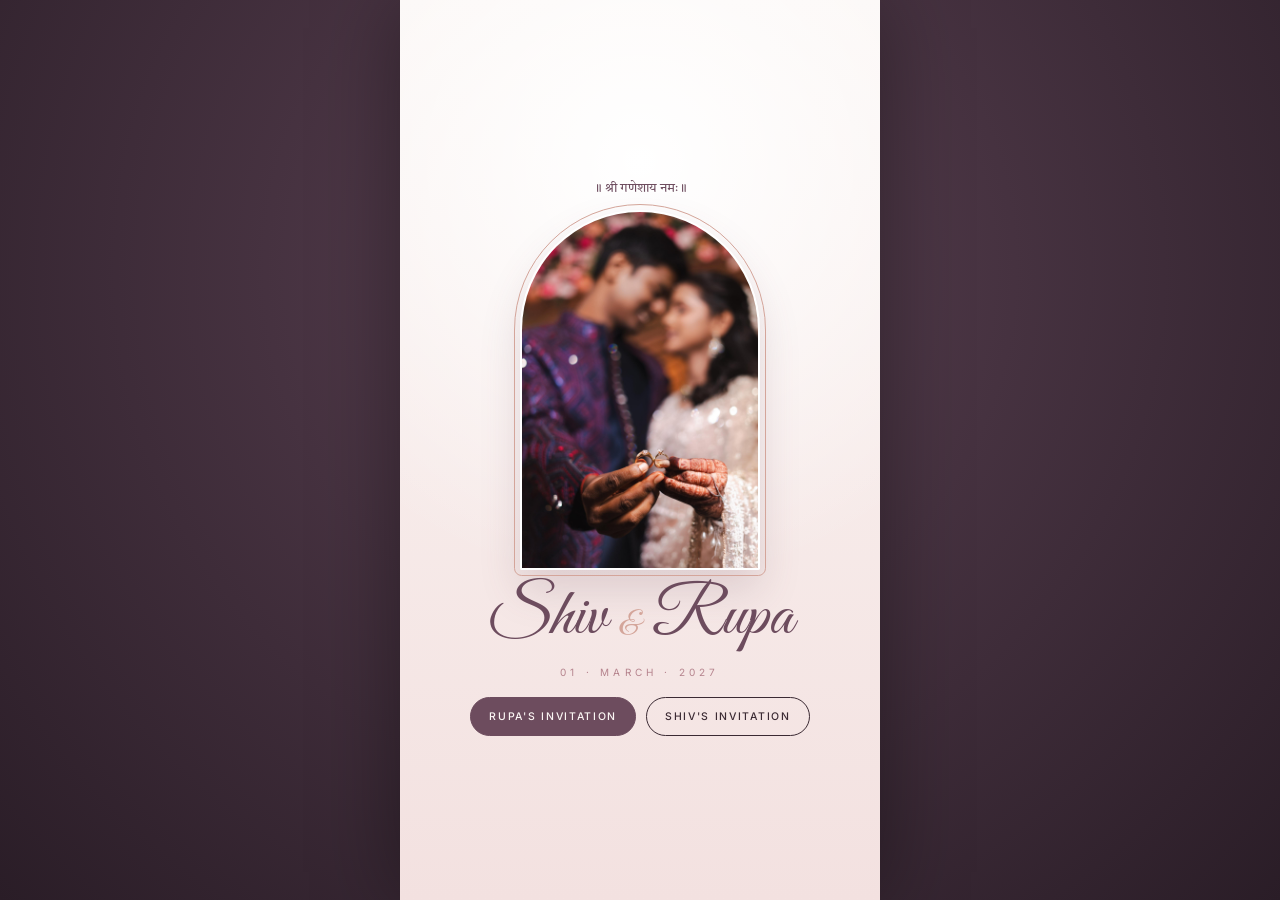
<file: index.html>
<!DOCTYPE html>
<html lang="en">
<head>
<meta charset="utf-8">
<meta name="viewport" content="width=device-width, initial-scale=1, viewport-fit=cover">
<meta name="theme-color" content="#FBF6F4">
<title>Shiv &amp; Rupa — Wedding Invitation</title>
<meta property="og:title" content="Shiv &amp; Rupa — Wedding Invitation">
<meta property="og:description" content="Haldi · Wedding · Reception — 28 Feb &amp; 01 Mar 2027, Mumbai">
<meta property="og:image" content="assets/img/reception.png">
<link rel="preconnect" href="https://fonts.googleapis.com">
<link rel="preconnect" href="https://fonts.gstatic.com" crossorigin>
<link href="https://fonts.googleapis.com/css2?family=Cormorant+Garamond:ital,wght@0,400;0,500;0,600;1,400;1,500&family=Great+Vibes&family=Inter:wght@400;500;600&family=Tiro+Devanagari+Hindi&display=swap" rel="stylesheet">

<link rel="stylesheet" href="assets/invite.css">
</head>
<body>
<div class="frame">
  <main class="pages">
    <section class="page p-cover active">
      <div class="om rv">॥ श्री गणेशाय नमः ॥</div>
      <div class="arch rv"><img src="assets/img/engagement.jpg" alt="Shiv and Rupa holding their engagement rings"></div>
      <div class="names rv"><h1 class="script">Shiv</h1><span class="amp">&amp;</span><h1 class="script">Rupa</h1></div>
      <div class="label rv">01 · March · 2027</div>
      <div class="btns rv">
        <a class="btn solid" href="rupa/">Rupa's invitation</a>
        <a class="btn" href="shiv/">Shiv's invitation</a>
      </div>
    </section>
  </main>
</div>
</body>
</html>
</file>
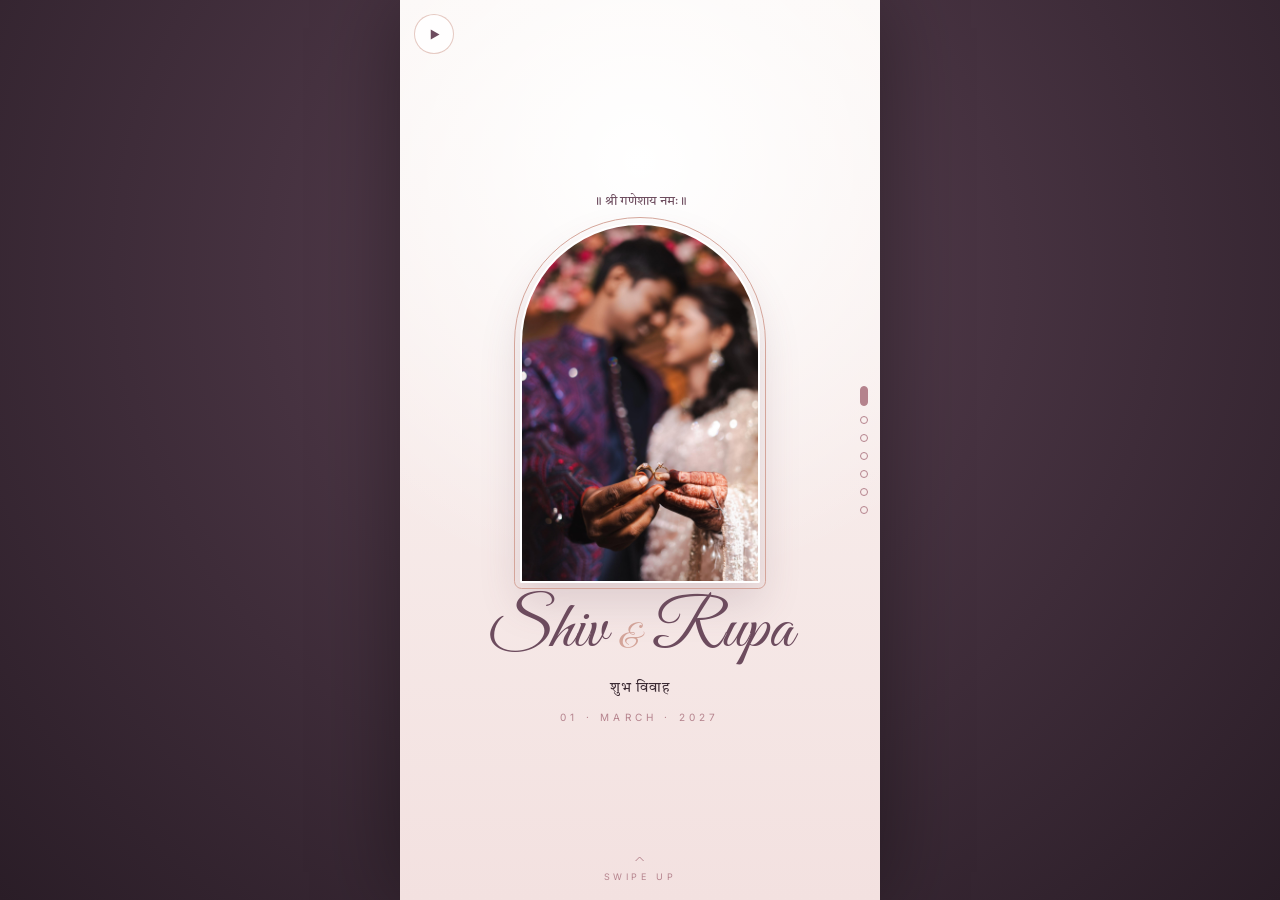
<file: rupa/index.html>
<!DOCTYPE html>
<html lang="en">
<head>
<meta charset="utf-8">
<meta name="viewport" content="width=device-width, initial-scale=1, viewport-fit=cover">
<meta name="theme-color" content="#FBF6F4">
<title>Shiv &amp; Rupa — Wedding Invitation</title>
<meta property="og:title" content="Shiv &amp; Rupa — Wedding Invitation">
<meta property="og:description" content="Haldi · Wedding · Reception — 28 Feb &amp; 01 Mar 2027, Mumbai">
<meta property="og:image" content="../assets/img/reception.png">
<link rel="preconnect" href="https://fonts.googleapis.com">
<link rel="preconnect" href="https://fonts.gstatic.com" crossorigin>
<link href="https://fonts.googleapis.com/css2?family=Cormorant+Garamond:ital,wght@0,400;0,500;0,600;1,400;1,500&family=Great+Vibes&family=Inter:wght@400;500;600&family=Tiro+Devanagari+Hindi&display=swap" rel="stylesheet">

<link rel="stylesheet" href="../assets/invite.css">
</head>
<body>
<div class="frame" id="frame">

  <div class="glitter" aria-hidden="true">
    <div class="spark" style="top:9%;left:14%;animation-duration:3.2s;"></div>
    <div class="spark" style="top:20%;left:84%;animation-duration:2.6s;animation-delay:.7s;"></div>
    <div class="spark" style="top:44%;left:6%;animation-duration:3.6s;animation-delay:1.4s;"></div>
    <div class="spark" style="top:58%;left:90%;animation-duration:2.8s;animation-delay:.4s;"></div>
    <div class="spark" style="top:78%;left:18%;animation-duration:3.1s;animation-delay:1.8s;"></div>
    <div class="spark" style="top:88%;left:76%;animation-duration:2.4s;animation-delay:.9s;"></div>
  </div>
  <div class="petals" id="petals" aria-hidden="true"></div>

  <button class="music" id="musicBtn" aria-label="Toggle music" hidden>
    <svg class="play" viewBox="0 0 24 24" width="15" height="15"><path d="M6 4L20 12L6 20Z" fill="currentColor"/></svg>
    <div class="bars"><div class="bar"></div><div class="bar"></div><div class="bar"></div></div>
  </button>
  <nav class="dots" id="dots" aria-label="Pages"></nav>

  <main class="pages" id="pages">

    <!-- 1 · Cover -->
    <section class="page p-cover" data-name="Welcome">
      <div class="om rv" style="--i:0">॥ श्री गणेशाय नमः ॥</div>
      <div class="arch rv" style="--i:1"><img src="../assets/img/engagement.jpg" alt="Shiv and Rupa holding their engagement rings"></div>
      <div class="names rv" style="--i:2"><h1 class="script">Shiv</h1><span class="amp">&amp;</span><h1 class="script">Rupa</h1></div>
      <div class="deva rv" style="--i:3">शुभ विवाह</div>
      <div class="label rv" style="--i:4">01 · March · 2027</div>
      <div class="swipe" aria-hidden="true"><svg viewBox="0 0 24 24" fill="none" stroke="currentColor" stroke-width="1.5"><path d="M6 15l6-6 6 6"/></svg>Swipe up</div>
    </section>

    <!-- 2 · Invitation -->
    <section class="page p-invite" data-name="Invitation">
      <!-- <div class="label rv" style="--i:0">With the blessings of our families</div> -->
      <h2 class="script rv" style="--i:1">With Joy in<br>Our Hearts</h2>
      <div class="rule rv" style="--i:2">✦</div>
      <p class="copy rv" style="--i:3">We joyfully invite you to join us as Shiv &amp; Rupa begin their beautiful journey together.</p>
      <div class="card rv" style="--i:4">
        <div class="rule" style="justify-content:center">❦</div>
        <div class="t">Your presence is our blessing</div>
      </div>
    </section>

    <!-- 3 · Haldi -->
    <section class="page p-haldi" data-ev="0" data-name="Haldi">
      <!-- <div class="label rv" style="--i:0">Ceremony · One</div> -->
      <div class="arch rv" style="--i:1"><img src="../assets/img/haldi-rupa.png" alt="Rupa in a yellow haldi lehenga" loading="lazy"></div>
      <h2 class="title rv" style="--i:2">Haldi</h2>
      <div class="deva rv" style="--i:2">हल्दी</div>
      <div class="when rv" style="--i:3"><span>Sat · 28 Feb 2027</span><i></i><span>7:00 PM</span></div>
      <p class="copy rv" style="--i:4">An evening of sunshine, laughter, blessings and the beautiful colours of haldi.</p>
      <div class="btns rv" style="--i:5"></div>
    </section>

    <!-- 4 · Wedding -->
    <section class="page p-wedding" data-ev="1" data-name="Wedding">
      <!-- <div class="label rv" style="--i:0">Ceremony · Two</div> -->
      <div class="arch rv" style="--i:1"><img src="../assets/img/vivah.png" alt="Shiv and Rupa in wedding attire" loading="lazy"></div>
      <h2 class="title rv" style="--i:2">The Wedding</h2>
      <div class="deva rv" style="--i:2">शुभ विवाह</div>
      <div class="when rv" style="--i:3"><span>Mon · 01 Mar 2027</span><i></i><span>3:00 PM</span></div>
      <p class="copy rv" style="--i:4">Your gracious presence is requested as Shiv &amp; Rupa exchange their vows.</p>
      <div class="btns rv" style="--i:5"></div>
    </section>

    <!-- 5 · Reception -->
    <section class="page p-reception" data-ev="2" data-name="Reception" data-dark="1">
      <div class="stars" aria-hidden="true"></div>
      <!-- <div class="label rv" style="--i:0">Ceremony · Three</div> -->
      <div class="arch rv" style="--i:1"><img class="has-frame" src="../assets/img/reception.png" alt="Shiv and Rupa at their reception" loading="lazy"></div>
      <h2 class="title rv" style="--i:2">Reception</h2>
      <div class="deva rv" style="--i:2">स्वागत समारोह</div>
      <div class="when rv" style="--i:3"><span>Mon · 01 Mar 2027</span><i></i><span>7:00 PM</span></div>
      <p class="copy rv" style="--i:4">Join us for an evening of food, music, laughter and celebration.</p>
      <div class="btns rv" style="--i:5"></div>
    </section>

    <!-- 6 · Save the date -->
    <section class="page p-date" data-name="Save the date">
      <div class="label rv" style="--i:0">Save the Date</div>
      <h2 class="title rv" style="--i:1">Counting down<br>to forever</h2>
      <div class="cd-grid rv" style="--i:2" id="cdGrid">
        <div class="cd-cell"><div class="cd-num" id="cdDays">--</div><div class="cd-lbl">days</div></div>
        <div class="cd-cell"><div class="cd-num" id="cdHours">--</div><div class="cd-lbl">hours</div></div>
        <div class="cd-cell"><div class="cd-num" id="cdMins">--</div><div class="cd-lbl">mins</div></div>
        <div class="cd-cell"><div class="cd-num" id="cdSecs">--</div><div class="cd-lbl">secs</div></div>
      </div>
      <div class="mini-list rv" style="--i:3"><b>Haldi</b> · 28 Feb, 7 PM<br><b>Wedding</b> · 01 Mar, 3 PM<br><b>Reception</b> · 01 Mar, 7 PM</div>
      <div class="btns rv" style="--i:4">
        <button class="btn solid" id="addAll" type="button">
          <svg viewBox="0 0 24 24" fill="none" stroke="currentColor" stroke-width="1.6"><rect x="3" y="5" width="18" height="16" rx="1"/><path d="M3 10h18M8 3v4M16 3v4M12 13v5M9.5 15.5h5"/></svg>
          Add all to calendar
        </button>
      </div>
      <small class="rv" style="--i:5">All three ceremonies in one tap</small>
    </section>

    <!-- 7 · RSVP -->
    <section class="page p-rsvp" data-name="RSVP">
      <div class="label rv" style="--i:0">Kindly Respond</div>
      <h2 class="script rv" style="--i:1">Celebrate<br>With Us</h2>
      <p class="copy rv" style="--i:2">Your presence and blessings are the most precious gifts we could ask for.</p>
      <div class="btns rv" style="--i:3">
        <a class="btn solid" href="https://wa.me/919820376277?text=Hi%20Shiv%20%26%20Rupa%2C%20we%20would%20love%20to%20RSVP%20for%20your%20wedding.%20%E2%9D%A4%EF%B8%8F" target="_blank" rel="noopener">RSVP on WhatsApp</a>
      </div>
      <div class="tel rv" style="--i:4"><a href="tel:+919820376277">9820376277</a></div>
      <div class="sign rv" style="--i:5">
        <div class="script">With Love</div>
        <div class="deva" style="margin-top:6px">॥ शुभम् भवतु ॥</div>
      </div>
    </section>

  </main>
</div>

<script>
    // Times are IST (+05:30). Edit here; page buttons, calendar links and the .ics all read from this list.
    const EVENTS = [
      { title: 'Shiv & Rupa — Haldi',     start: '2027-02-28T19:00:00+05:30', end: '2027-02-28T22:00:00+05:30',
        location: 'A-25, Shivaji Nagar, Vashinaka, Mahul Road, Chembur, Mumbai 400074',
        directions: 'https://www.google.com/maps/search/?api=1&query=A-25%2C%20Shivaji%20Nagar%2C%20Vashinaka%2C%20Mahul%20Road%2C%20Chembur%2C%20Mumbai%20400074' },
      { title: 'Shiv & Rupa — Wedding',   start: '2027-03-01T15:00:00+05:30', end: '2027-03-01T18:00:00+05:30',
        location: 'Shagun Party Lawn, Ramakrishna Chemburkar Marg, Chembur, Mumbai 400074',
        directions: 'https://share.google/i5Z8lczT9c5RUw1oH' },
      { title: 'Shiv & Rupa — Reception', start: '2027-03-01T19:00:00+05:30', end: '2027-03-01T23:00:00+05:30',
        location: 'Shagun Party Lawn, Ramakrishna Chemburkar Marg, Chembur, Mumbai 400074',
        directions: 'https://share.google/i5Z8lczT9c5RUw1oH' },
    ];
    const WEDDING_AT = EVENTS[1].start;

    // Playback starts, and loops back to, this many seconds into the track.
    const MUSIC_START = 100;
</script>
<script src="../assets/invite.js"></script>
</body>
</html>
</file>
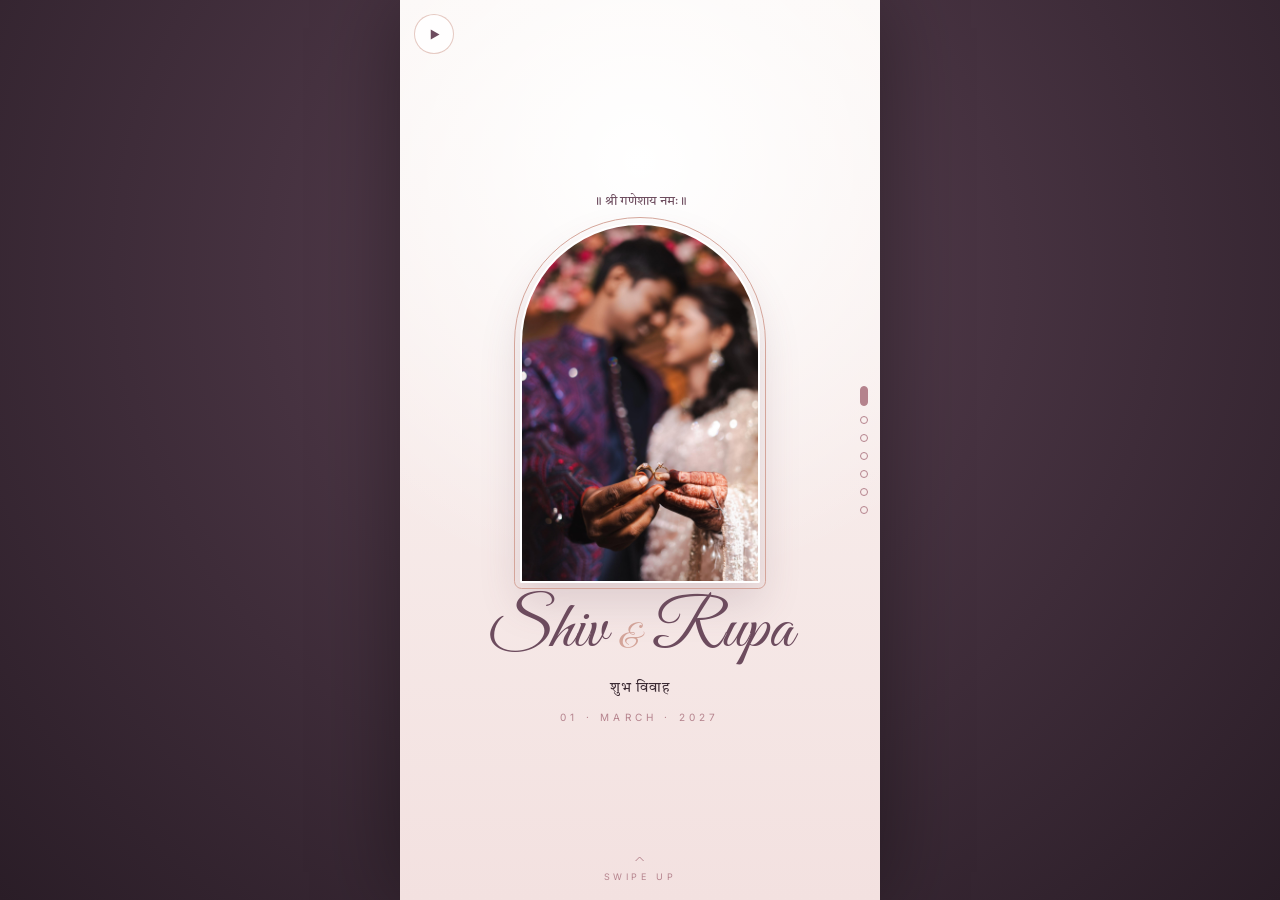
<file: shiv/index.html>
<!DOCTYPE html>
<html lang="en">
<head>
<meta charset="utf-8">
<meta name="viewport" content="width=device-width, initial-scale=1, viewport-fit=cover">
<meta name="theme-color" content="#FBF6F4">
<title>Shiv &amp; Rupa — Wedding Invitation</title>
<meta property="og:title" content="Shiv &amp; Rupa — Wedding Invitation">
<meta property="og:description" content="Haldi · Wedding · Reception — 28 Feb &amp; 01 Mar 2027, Mumbai">
<meta property="og:image" content="../assets/img/reception.png">
<link rel="preconnect" href="https://fonts.googleapis.com">
<link rel="preconnect" href="https://fonts.gstatic.com" crossorigin>
<link href="https://fonts.googleapis.com/css2?family=Cormorant+Garamond:ital,wght@0,400;0,500;0,600;1,400;1,500&family=Great+Vibes&family=Inter:wght@400;500;600&family=Tiro+Devanagari+Hindi&display=swap" rel="stylesheet">

<link rel="stylesheet" href="../assets/invite.css">
</head>
<body>
<div class="frame" id="frame">

  <div class="glitter" aria-hidden="true">
    <div class="spark" style="top:9%;left:14%;animation-duration:3.2s;"></div>
    <div class="spark" style="top:20%;left:84%;animation-duration:2.6s;animation-delay:.7s;"></div>
    <div class="spark" style="top:44%;left:6%;animation-duration:3.6s;animation-delay:1.4s;"></div>
    <div class="spark" style="top:58%;left:90%;animation-duration:2.8s;animation-delay:.4s;"></div>
    <div class="spark" style="top:78%;left:18%;animation-duration:3.1s;animation-delay:1.8s;"></div>
    <div class="spark" style="top:88%;left:76%;animation-duration:2.4s;animation-delay:.9s;"></div>
  </div>
  <div class="petals" id="petals" aria-hidden="true"></div>

  <button class="music" id="musicBtn" aria-label="Toggle music" hidden>
    <svg class="play" viewBox="0 0 24 24" width="15" height="15"><path d="M6 4L20 12L6 20Z" fill="currentColor"/></svg>
    <div class="bars"><div class="bar"></div><div class="bar"></div><div class="bar"></div></div>
  </button>
  <nav class="dots" id="dots" aria-label="Pages"></nav>

  <main class="pages" id="pages">

    <!-- 1 · Cover -->
    <section class="page p-cover" data-name="Welcome">
      <div class="om rv" style="--i:0">॥ श्री गणेशाय नमः ॥</div>
      <div class="arch rv" style="--i:1"><img src="../assets/img/engagement.jpg" alt="Shiv and Rupa holding their engagement rings"></div>
      <div class="names rv" style="--i:2"><h1 class="script">Shiv</h1><span class="amp">&amp;</span><h1 class="script">Rupa</h1></div>
      <div class="deva rv" style="--i:3">शुभ विवाह</div>
      <div class="label rv" style="--i:4">01 · March · 2027</div>
      <div class="swipe" aria-hidden="true"><svg viewBox="0 0 24 24" fill="none" stroke="currentColor" stroke-width="1.5"><path d="M6 15l6-6 6 6"/></svg>Swipe up</div>
    </section>

    <!-- 2 · Invitation -->
    <section class="page p-invite" data-name="Invitation">
      <!-- <div class="label rv" style="--i:0">With the blessings of our families</div> -->
      <h2 class="script rv" style="--i:1">With Joy in<br>Our Hearts</h2>
      <div class="rule rv" style="--i:2">✦</div>
      <p class="copy rv" style="--i:3">We joyfully invite you to join us as Shiv &amp; Rupa begin their beautiful journey together.</p>
      <div class="card rv" style="--i:4">
        <div class="rule" style="justify-content:center">❦</div>
        <div class="t">Your presence is our blessing</div>
      </div>
    </section>

    <!-- 3 · Haldi -->
    <section class="page p-haldi" data-ev="0" data-name="Haldi">
      <!-- <div class="label rv" style="--i:0">Ceremony · One</div> -->
      <!-- TODO(shiv): replace with ../assets/img/haldi-shiv.png once added -->
      <div class="arch rv" style="--i:1"><img src="../assets/img/vivah.png" alt="Shiv in his haldi attire" loading="lazy"></div>
      <h2 class="title rv" style="--i:2">Haldi</h2>
      <div class="deva rv" style="--i:2">हल्दी</div>
      <!-- TODO(shiv): Shiv's Haldi date and time (also update EVENTS[0] and the Save-the-date list) -->
      <div class="when rv" style="--i:3"><span>Sat · 28 Feb 2027</span><i></i><span>7:00 PM</span></div>
      <p class="copy rv" style="--i:4">An evening of sunshine, laughter, blessings and the beautiful colours of haldi.</p>
      <div class="btns rv" style="--i:5"></div>
    </section>

    <!-- 4 · Wedding -->
    <section class="page p-wedding" data-ev="1" data-name="Wedding">
      <!-- <div class="label rv" style="--i:0">Ceremony · Two</div> -->
      <div class="arch rv" style="--i:1"><img src="../assets/img/vivah.png" alt="Shiv and Rupa in wedding attire" loading="lazy"></div>
      <h2 class="title rv" style="--i:2">The Wedding</h2>
      <div class="deva rv" style="--i:2">शुभ विवाह</div>
      <div class="when rv" style="--i:3"><span>Mon · 01 Mar 2027</span><i></i><span>3:00 PM</span></div>
      <p class="copy rv" style="--i:4">Your gracious presence is requested as Shiv &amp; Rupa exchange their vows.</p>
      <div class="btns rv" style="--i:5"></div>
    </section>

    <!-- 5 · Reception -->
    <section class="page p-reception" data-ev="2" data-name="Reception" data-dark="1">
      <div class="stars" aria-hidden="true"></div>
      <!-- <div class="label rv" style="--i:0">Ceremony · Three</div> -->
      <div class="arch rv" style="--i:1"><img class="has-frame" src="../assets/img/reception.png" alt="Shiv and Rupa at their reception" loading="lazy"></div>
      <h2 class="title rv" style="--i:2">Reception</h2>
      <div class="deva rv" style="--i:2">स्वागत समारोह</div>
      <div class="when rv" style="--i:3"><span>Mon · 01 Mar 2027</span><i></i><span>7:00 PM</span></div>
      <p class="copy rv" style="--i:4">Join us for an evening of food, music, laughter and celebration.</p>
      <div class="btns rv" style="--i:5"></div>
    </section>

    <!-- 6 · Save the date -->
    <section class="page p-date" data-name="Save the date">
      <div class="label rv" style="--i:0">Save the Date</div>
      <h2 class="title rv" style="--i:1">Counting down<br>to forever</h2>
      <div class="cd-grid rv" style="--i:2" id="cdGrid">
        <div class="cd-cell"><div class="cd-num" id="cdDays">--</div><div class="cd-lbl">days</div></div>
        <div class="cd-cell"><div class="cd-num" id="cdHours">--</div><div class="cd-lbl">hours</div></div>
        <div class="cd-cell"><div class="cd-num" id="cdMins">--</div><div class="cd-lbl">mins</div></div>
        <div class="cd-cell"><div class="cd-num" id="cdSecs">--</div><div class="cd-lbl">secs</div></div>
      </div>
      <div class="mini-list rv" style="--i:3"><b>Haldi</b> · 28 Feb, 7 PM<br><b>Wedding</b> · 01 Mar, 3 PM<br><b>Reception</b> · 01 Mar, 7 PM</div>
      <div class="btns rv" style="--i:4">
        <button class="btn solid" id="addAll" type="button">
          <svg viewBox="0 0 24 24" fill="none" stroke="currentColor" stroke-width="1.6"><rect x="3" y="5" width="18" height="16" rx="1"/><path d="M3 10h18M8 3v4M16 3v4M12 13v5M9.5 15.5h5"/></svg>
          Add all to calendar
        </button>
      </div>
      <small class="rv" style="--i:5">All three ceremonies in one tap</small>
    </section>

    <!-- 7 · RSVP -->
    <section class="page p-rsvp" data-name="RSVP">
      <div class="label rv" style="--i:0">Kindly Respond</div>
      <h2 class="script rv" style="--i:1">Celebrate<br>With Us</h2>
      <p class="copy rv" style="--i:2">Your presence and blessings are the most precious gifts we could ask for.</p>
      <!-- TODO(shiv): Shiv's side RSVP number (WhatsApp link and tel link) -->
      <div class="btns rv" style="--i:3">
        <a class="btn solid" href="https://wa.me/919820376277?text=Hi%20Shiv%20%26%20Rupa%2C%20we%20would%20love%20to%20RSVP%20for%20your%20wedding.%20%E2%9D%A4%EF%B8%8F" target="_blank" rel="noopener">RSVP on WhatsApp</a>
      </div>
      <div class="tel rv" style="--i:4"><a href="tel:+919820376277">9820376277</a></div>
      <div class="sign rv" style="--i:5">
        <div class="script">With Love</div>
        <div class="deva" style="margin-top:6px">॥ शुभम् भवतु ॥</div>
      </div>
    </section>

  </main>
</div>

<script>
    // Times are IST (+05:30). Edit here; page buttons, calendar links and the .ics all read from this list.
    const EVENTS = [
      // TODO(shiv): Shiv's Haldi start/end, address and directions link.
    { title: 'Shiv & Rupa — Haldi',     start: '2027-02-28T19:00:00+05:30', end: '2027-02-28T22:00:00+05:30',
        location: 'A-25, Shivaji Nagar, Vashinaka, Mahul Road, Chembur, Mumbai 400074',
        directions: 'https://www.google.com/maps/search/?api=1&query=A-25%2C%20Shivaji%20Nagar%2C%20Vashinaka%2C%20Mahul%20Road%2C%20Chembur%2C%20Mumbai%20400074' },
      { title: 'Shiv & Rupa — Wedding',   start: '2027-03-01T15:00:00+05:30', end: '2027-03-01T18:00:00+05:30',
        location: 'Shagun Party Lawn, Ramakrishna Chemburkar Marg, Chembur, Mumbai 400074',
        directions: 'https://share.google/i5Z8lczT9c5RUw1oH' },
      { title: 'Shiv & Rupa — Reception', start: '2027-03-01T19:00:00+05:30', end: '2027-03-01T23:00:00+05:30',
        location: 'Shagun Party Lawn, Ramakrishna Chemburkar Marg, Chembur, Mumbai 400074',
        directions: 'https://share.google/i5Z8lczT9c5RUw1oH' },
    ];
    const WEDDING_AT = EVENTS[1].start;

    // Playback starts, and loops back to, this many seconds into the track.
    const MUSIC_START = 100;
</script>
<script src="../assets/invite.js"></script>
</body>
</html>
</file>
<file: assets/invite.css>
:root{
  --cream:#FBF6F4; --rose:#B5838D; --rosegold:#D4A59A; --mauve:#6D4C5E; --ink:#3B2A33;
  --peach:#F6C99A; --blush:#E8C4C4; --plum:#3D2B3D;
  --frame-w:min(100vw,480px);
}
*{box-sizing:border-box;-webkit-tap-highlight-color:transparent;}
html,body{margin:0;height:100%;overflow:hidden;}
body{
  font-family:'Cormorant Garamond',serif;color:var(--ink);
  background:radial-gradient(circle at 50% 30%,#5a4152,#2a1d27);
}
a{color:inherit;}

/* Phone-width frame; full screen on mobile, centred column on larger screens. */
.frame{position:relative;width:var(--frame-w);height:100vh;height:100dvh;margin:0 auto;overflow:hidden;background:var(--cream);box-shadow:0 0 80px #0006;}

/* ── Pages: one full screen each, snapping one at a time ── */
.pages{height:100%;overflow-y:auto;scroll-snap-type:y mandatory;overscroll-behavior:contain;scrollbar-width:none;}
.pages::-webkit-scrollbar{display:none;}
.page{
  position:relative;height:100%;scroll-snap-align:start;scroll-snap-stop:always;overflow:hidden;
  display:flex;flex-direction:column;align-items:center;justify-content:center;text-align:center;
  padding:max(56px,env(safe-area-inset-top)) 28px max(40px,env(safe-area-inset-bottom));
  gap:clamp(6px,1.4dvh,14px);
}
.rv{opacity:0;transform:translateY(22px);transition:opacity .8s cubic-bezier(.2,.7,.2,1),transform .8s cubic-bezier(.2,.7,.2,1);transition-delay:calc(var(--i,0) * 110ms);}
.page.active .rv{opacity:1;transform:none;}

/* Shared type */
.label{font-family:'Inter',sans-serif;font-size:10px;letter-spacing:.42em;text-transform:uppercase;color:var(--rose);}
.script{font-family:'Great Vibes',cursive;font-weight:400;line-height:1.05;margin:0;}
.title{font-family:'Cormorant Garamond',serif;font-style:italic;font-weight:500;font-size:clamp(40px,11vw,54px);line-height:1;margin:0;color:var(--mauve);}
.deva{font-family:'Tiro Devanagari Hindi',serif;font-size:14px;opacity:.6;letter-spacing:.05em;}
.copy{font-size:clamp(18px,4.8vw,21px);line-height:1.5;max-width:330px;margin:0;opacity:.85;}
.rule{display:flex;align-items:center;gap:10px;color:var(--rosegold);font-size:12px;}
.rule::before,.rule::after{content:'';width:48px;height:1px;background:linear-gradient(90deg,transparent,currentColor,transparent);}

.arch{height:clamp(200px,40dvh,400px);aspect-ratio:2/3;border-radius:999px 999px 14px 14px;overflow:hidden;border:2px solid #fff;outline:1px solid var(--rosegold);outline-offset:5px;box-shadow:0 20px 40px #6d4c5e2e;flex:none;}
.arch img{width:100%;height:100%;object-fit:cover;display:block;}
/* Crops the frame drawn into reception.png so only the art shows inside the arch. */
.arch img.has-frame{transform:scale(1.12);}

.btns{display:flex;gap:10px;justify-content:center;flex-wrap:wrap;margin-top:6px;}
.btn{display:inline-flex;align-items:center;gap:8px;padding:12px 18px;border-radius:999px;font-family:'Inter',sans-serif;font-size:10.5px;font-weight:500;letter-spacing:.16em;text-transform:uppercase;text-decoration:none;cursor:pointer;border:1px solid currentColor;background:transparent;color:inherit;}
.btn.solid{background:var(--mauve);border-color:var(--mauve);color:var(--cream);}
.btn svg{width:14px;height:14px;flex:none;}
.when{display:flex;align-items:center;gap:12px;font-family:'Inter',sans-serif;font-size:12px;letter-spacing:.18em;text-transform:uppercase;}
.when i{width:4px;height:4px;border-radius:50%;background:currentColor;opacity:.5;}

/* Cover */
.p-cover{background:radial-gradient(circle at 50% 18%,#fff 0,transparent 55%),linear-gradient(180deg,#FBF6F4,#F3E1E0);}
.p-cover .names{display:flex;align-items:baseline;gap:12px;color:var(--mauve);}
.p-cover .names .script{font-size:clamp(50px,14vw,68px);}
.p-cover .names .amp{font-family:'Great Vibes',cursive;font-size:34px;color:var(--rosegold);}
.om{font-family:'Tiro Devanagari Hindi',serif;color:var(--mauve);font-size:13px;}
.swipe{position:absolute;bottom:max(18px,env(safe-area-inset-bottom));left:50%;transform:translateX(-50%);display:flex;flex-direction:column;align-items:center;gap:4px;font-family:'Inter',sans-serif;font-size:9px;letter-spacing:.4em;color:var(--rose);text-transform:uppercase;animation:nudge 2s ease-in-out infinite;}
.swipe svg{width:16px;height:16px;}
@keyframes nudge{0%,100%{transform:translate(-50%,0);opacity:.6;}50%{transform:translate(-50%,-6px);opacity:1;}}

/* Invitation */
.p-invite{background:linear-gradient(180deg,#F3E1E0,#FBF6F4 45%,#F7EAE6);}
.p-invite .script{font-size:clamp(46px,12vw,60px);color:var(--mauve);}
.card{padding:22px 26px;border:1px solid #d4a59a80;border-radius:200px 200px 16px 16px;background:#fff8;max-width:300px;}
.card .t{font-style:italic;font-size:21px;color:var(--mauve);}

/* Haldi */
.p-haldi{background:radial-gradient(circle at 50% 20%,#FFF6EA 0,transparent 60%),linear-gradient(180deg,#FDEBD6,var(--peach));color:#5B3A2E;}
.p-haldi .label{color:#B5754A;}
.p-haldi .title{color:#8A4E2E;}
.p-haldi .arch{outline-color:#E2A36B;}
.p-haldi .arch img{object-position:50% 15%;}
.p-haldi .btn.solid{background:#B5754A;border-color:#B5754A;color:#FFF6EA;}

/* Wedding */
.p-wedding{background:radial-gradient(circle at 50% 20%,#FFF7F6 0,transparent 60%),linear-gradient(180deg,#FBEFEE,var(--blush));color:var(--ink);}
.p-wedding .title{color:var(--mauve);}

/* Reception */
.p-reception{background:radial-gradient(circle at 50% 10%,#5C4260 0,var(--plum) 55%,#2A1D2B 100%);color:#F3E3E6;}
.p-reception .label{color:var(--rosegold);}
.p-reception .title{color:#F6DCD6;}
.p-reception .arch{border-color:#F6DCD6;outline-color:var(--rosegold);box-shadow:0 20px 50px #0007;}
.p-reception .btn.solid{background:var(--rosegold);border-color:var(--rosegold);color:var(--plum);}
.stars{position:absolute;inset:0;pointer-events:none;background-image:
  radial-gradient(1px 1px at 12% 18%,#fff 50%,transparent 51%),radial-gradient(1px 1px at 78% 12%,#fffc 50%,transparent 51%),
  radial-gradient(1.5px 1.5px at 88% 40%,#F6DCD6 50%,transparent 51%),radial-gradient(1px 1px at 8% 62%,#fffb 50%,transparent 51%),
  radial-gradient(1px 1px at 30% 88%,#fffa 50%,transparent 51%),radial-gradient(1.5px 1.5px at 70% 80%,#F6DCD6 50%,transparent 51%),
  radial-gradient(1px 1px at 50% 6%,#fff 50%,transparent 51%);animation:shimmer 4s ease-in-out infinite alternate;}
@keyframes shimmer{from{opacity:.6;}to{opacity:1;}}

/* Save the date */
.p-date{background:linear-gradient(180deg,#F7EAE6,#FBF6F4 50%,#F3E1E0);}
.cd-grid{display:flex;width:100%;max-width:340px;border-top:1px solid #d4a59a99;border-bottom:1px solid #d4a59a99;padding:18px 0;margin:6px 0;}
.cd-cell{flex:1;position:relative;}
.cd-cell + .cd-cell::before{content:'';position:absolute;left:0;top:12%;bottom:12%;width:1px;background:#d4a59a80;}
.cd-num{font-weight:500;font-size:clamp(34px,10vw,44px);color:var(--mauve);line-height:1;font-variant-numeric:tabular-nums;}
.cd-lbl{font-style:italic;font-size:13px;letter-spacing:.14em;color:var(--rose);margin-top:6px;}
.cd-ended{flex:1;font-style:italic;font-size:22px;color:var(--mauve);}
.p-date small{font-style:italic;font-size:15px;opacity:.65;}
.mini-list{font-size:17px;line-height:1.7;opacity:.85;}
.mini-list b{font-weight:600;color:var(--mauve);}

/* RSVP */
.p-rsvp{background:radial-gradient(circle at 50% 100%,#EBCFCF,transparent 60%),var(--cream);}
.p-rsvp .script{font-size:clamp(46px,12vw,58px);color:var(--mauve);}
.p-rsvp .tel{font-size:20px;letter-spacing:.06em;color:var(--mauve);}
.p-rsvp .tel a{color:var(--rose);font-weight:600;text-decoration:none;}
.p-rsvp .sign{margin-top:clamp(16px,4dvh,40px);}
.p-rsvp .sign .script{font-size:40px;color:var(--rose);}

/* ── Page dots ── */
.dots{position:absolute;right:12px;top:50%;transform:translateY(-50%);z-index:40;display:flex;flex-direction:column;gap:10px;}
.dots button{width:8px;height:8px;padding:0;border-radius:50%;border:1px solid var(--rose);background:transparent;cursor:pointer;transition:all .3s;}
.dots button.on{background:var(--rose);height:20px;border-radius:4px;}
.frame.dark-page .dots button{border-color:var(--rosegold);}
.frame.dark-page .dots button.on{background:var(--rosegold);}

/* ── Music ── */
.music{position:absolute;top:max(14px,env(safe-area-inset-top));left:14px;z-index:40;width:40px;height:40px;border-radius:50%;background:#fffc;backdrop-filter:blur(8px);-webkit-backdrop-filter:blur(8px);border:1px solid #d4a59a99;display:flex;align-items:center;justify-content:center;cursor:pointer;color:var(--mauve);}
.music .bars{display:none;gap:2px;align-items:center;height:14px;}
.music.playing .bars{display:flex;}
.music.playing .play{display:none;}
.music .bar{width:2px;background:currentColor;border-radius:1px;animation:bars .9s ease-in-out infinite;}
.music .bar:nth-child(1){animation-delay:-.9s;} .music .bar:nth-child(2){animation-delay:-.6s;} .music .bar:nth-child(3){animation-delay:-.3s;}
@keyframes bars{0%,100%{height:4px;}50%{height:14px;}}

/* ── Petals & sparkles ── */
.petals,.glitter{position:absolute;inset:0;pointer-events:none;z-index:30;overflow:hidden;}
.petal{position:absolute;top:-40px;opacity:0;animation:petal-fall linear infinite;}
.petal svg{width:100%;height:100%;display:block;}
@keyframes petal-fall{0%{transform:translateY(-5vh) rotate(0);opacity:0;}8%{opacity:.85;}50%{transform:translateY(55vh) translateX(36px) rotate(220deg);}100%{transform:translateY(110vh) translateX(-28px) rotate(520deg);opacity:0;}}
.spark{position:absolute;width:6px;height:6px;opacity:0;animation:twinkle ease-in-out infinite;}
.spark::before,.spark::after{content:'';position:absolute;background:var(--rosegold);}
.spark::before{left:50%;top:0;width:1px;height:100%;box-shadow:0 0 4px var(--rosegold);}
.spark::after{top:50%;left:0;height:1px;width:100%;box-shadow:0 0 4px var(--rosegold);}
@keyframes twinkle{0%,100%{opacity:0;transform:scale(.4);}50%{opacity:.9;transform:scale(1.1) rotate(45deg);}}

.frame.entering .p-cover .arch{animation:push-in 2.2s cubic-bezier(.2,.7,.2,1) both;}
@keyframes push-in{from{transform:scale(1.2);filter:blur(4px);}to{transform:none;filter:none;}}

/* Short phones */
@media (max-height:680px){
  .page{gap:6px;padding-top:48px;padding-bottom:30px;}
  .arch{height:clamp(170px,34dvh,300px);}
  .copy{font-size:17px;}
}

@media (prefers-reduced-motion: reduce){
  .petals,.glitter{display:none;}
  .rv{opacity:1;transform:none;transition:none;}
  .frame.entering .p-cover .arch,.swipe,.stars{animation:none;}
}
</file>
